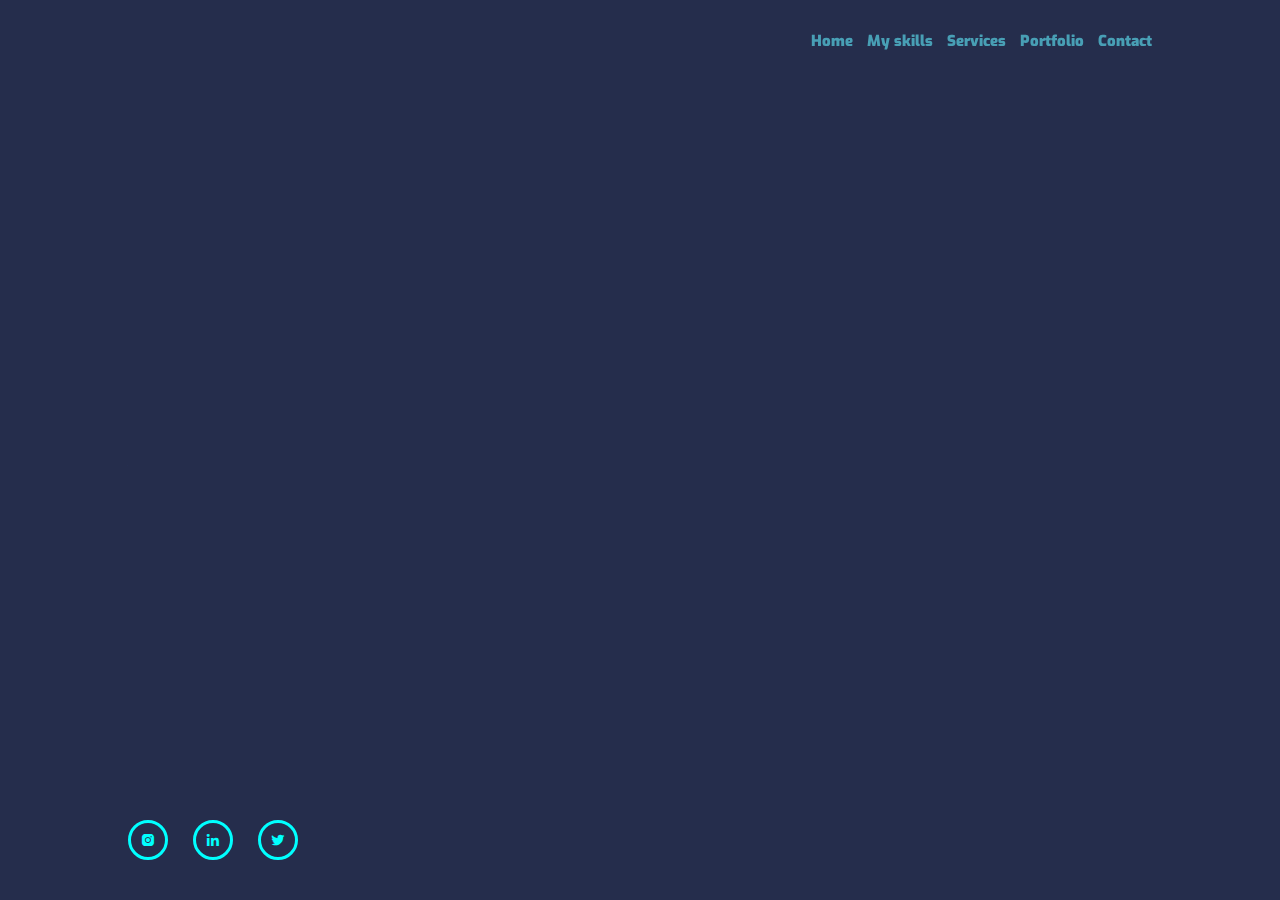
<file: index.html>
<!DOCTYPE html>
<html lang="en">

<head>
    <meta charset="UTF-8">
    <meta http-equiv="X-UA-Compatible" content="IE=edge">
    <meta name="viewport" content="width=device-width, initial-scale=1.0">
    <link rel="stylesheet" href="/design/home.css">
    <link href='https://unpkg.com/boxicons@2.1.4/css/boxicons.min.css' rel='stylesheet'>
    <title>Home page</title>
</head>

<body>
    <header class="header">
        <a href="#" class="logo">My <i class='bx bx-fingerprint'></i> Id.</a>


        <nav class="navbar">
            <a href="index.html">Home</a>
            <a href="mySkills.html">My skills</a>
            <a href="#">Services</a>
            <a href="#">Portfolio</a>
            <a href="#">Contact</a>
        </nav>
    </header>

    <section class="home">
        <div class="home-content">
            <h1>Hi, i'm Paulo</h1>
            <h2>Fornt-end dev. and artist</h2>
            <p>Lorem ipsum dolor sit amet consectetur adipisicing elit. Asperiores ut, mollitia vero magnam qui
                obcaecati similique culpa ab perspiciatis ad cumque voluptatum! Id, non facilis esse velit vitae quas
                est.</p>
            <div class="btn-box">
                <a href="#">Hire Me</a>
                <a href="#">Let's Talk</a>
            </div>
        </div>

        <div class="home-sci">
            <a href="https://www.instagram.com/paulo_uai/"><i class='bx bxl-instagram-alt'></i></a>
            <a href="https://www.linkedin.com/in/paulo-soares2110/"><i class='bx bxl-linkedin'></i></a>
            <a href="https://twitter.com/OverHeavven"><i class='bx bxl-twitter'></i></a>
        </div>

        <span class="home-imageHover">

        </span>
    </section>

</body>

</html>
</file>
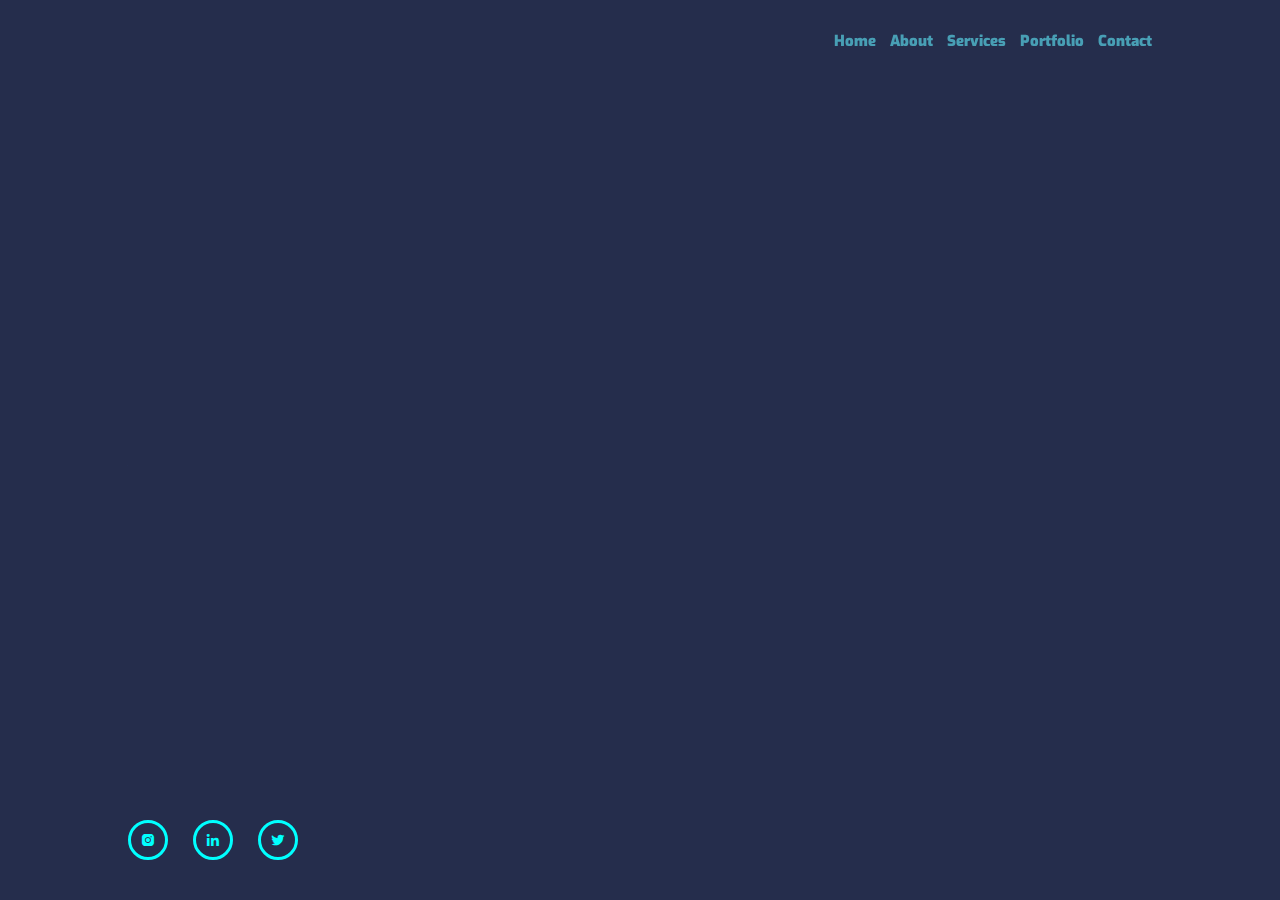
<file: home/index.html>
<!DOCTYPE html>
<html lang="en">

<head>
    <meta charset="UTF-8">
    <meta http-equiv="X-UA-Compatible" content="IE=edge">
    <meta name="viewport" content="width=device-width, initial-scale=1.0">
    <link rel="stylesheet" href="style.css">
    <link href='https://unpkg.com/boxicons@2.1.4/css/boxicons.min.css' rel='stylesheet'>
    <title>Document</title>
</head>

<body>
    <header class="header">
        <a href="#" class="logo">My <i class='bx bx-fingerprint'></i> Id.</a>


        <nav class="navbar">
            <a href="#">Home</a>
            <a href="#">About</a>
            <a href="#">Services</a>
            <a href="#">Portfolio</a>
            <a href="#">Contact</a>
        </nav>
    </header>

    <section class="home">
        <div class="home-content">
            <h1>Hi, i'm Paulo</h1>
            <h2>Fornt-end dev. and artist</h2>
            <p>Lorem ipsum dolor sit amet consectetur adipisicing elit. Asperiores ut, mollitia vero magnam qui
                obcaecati similique culpa ab perspiciatis ad cumque voluptatum! Id, non facilis esse velit vitae quas
                est.</p>
            <div class="btn-box">
                <a href="#">Hire Me</a>
                <a href="#">Let's Talk</a>
            </div>
        </div>

        <div class="home-sci">
            <a href="https://www.instagram.com/paulo_uai/"><i class='bx bxl-instagram-alt'></i></a>
            <a href="https://www.linkedin.com/in/paulo-soares2110/"><i class='bx bxl-linkedin'></i></a>
            <a href="https://twitter.com/OverHeavven"><i class='bx bxl-twitter'></i></a>
        </div>

        <span class="home-imageHover">

        </span>
    </section>

</body>

</html>
</file>
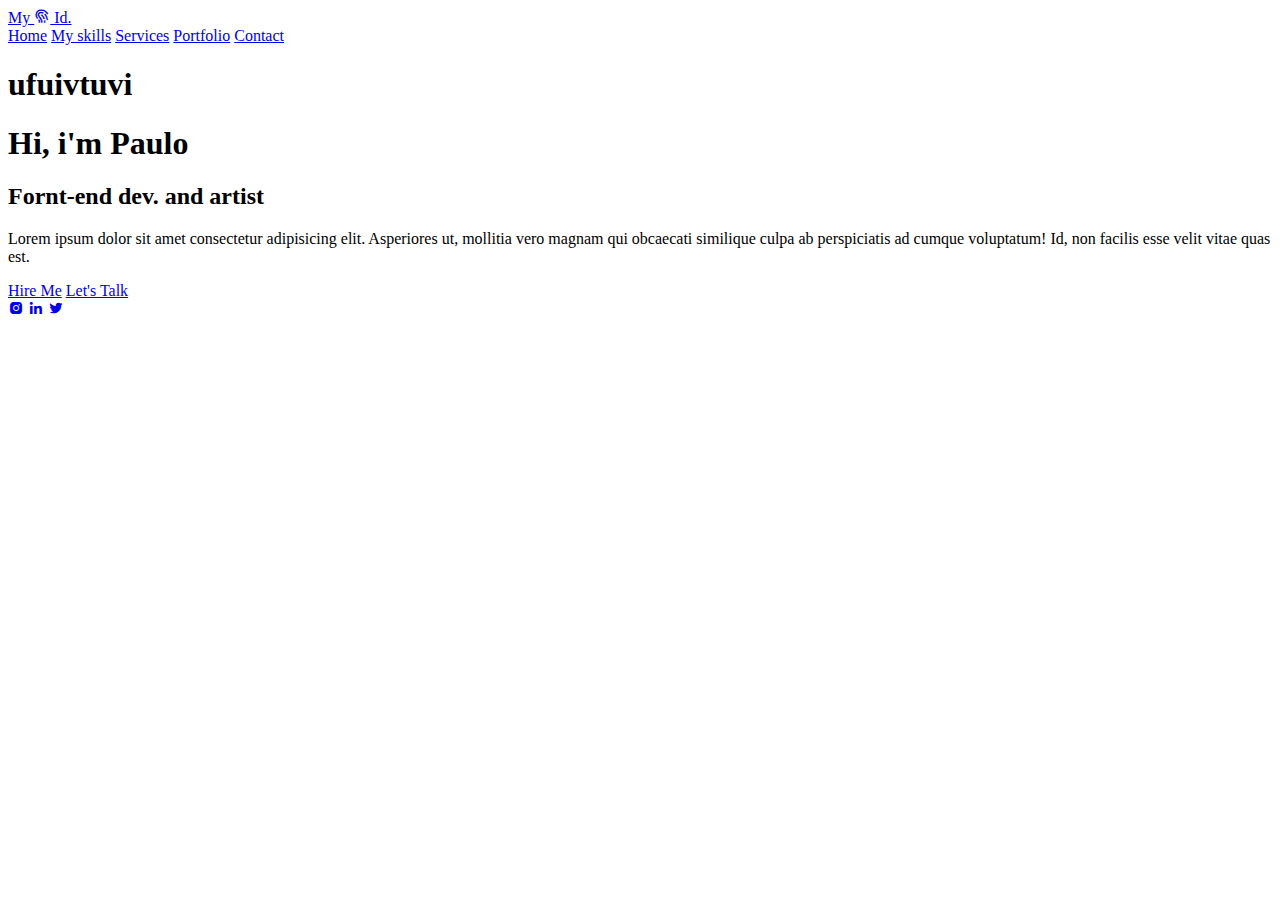
<file: pkge/index.html>
<!DOCTYPE html>
<html lang="en">

<head>
    <meta charset="UTF-8">
    <meta http-equiv="X-UA-Compatible" content="IE=edge">
    <meta name="viewport" content="width=device-width, initial-scale=1.0">
    <link rel="stylesheet" href="/pkge/styleHome.scss">
    <link href='https://unpkg.com/boxicons@2.1.4/css/boxicons.min.css' rel='stylesheet'>
    <title>Home page</title>
</head>

<body>
    <header class="header">
        <a href="#" class="logo">My <i class='bx bx-fingerprint'></i> Id.</a>


        <nav class="navbar">
            <a href="index.html">Home</a>
            <a href="mySkills.html">My skills</a>
            <a href="#">Services</a>
            <a href="#">Portfolio</a>
            <a href="#">Contact</a>
            <h1>ufuivtuvi</h1>
        </nav>
    </header>

    <section class="home">
        <div class="home-content">
            <h1>Hi, i'm Paulo</h1>
            <h2>Fornt-end dev. and artist</h2>
            <p>Lorem ipsum dolor sit amet consectetur adipisicing elit. Asperiores ut, mollitia vero magnam qui
                obcaecati similique culpa ab perspiciatis ad cumque voluptatum! Id, non facilis esse velit vitae quas
                est.</p>
            <div class="btn-box">
                <a href="#">Hire Me</a>
                <a href="#">Let's Talk</a>
            </div>
        </div>

        <div class="home-sci">
            <a href="https://www.instagram.com/paulo_uai/"><i class='bx bxl-instagram-alt'></i></a>
            <a href="https://www.linkedin.com/in/paulo-soares2110/"><i class='bx bxl-linkedin'></i></a>
            <a href="https://twitter.com/OverHeavven"><i class='bx bxl-twitter'></i></a>
        </div>

        <span class="home-imageHover">

        </span>
    </section>

</body>

</html>
</file>
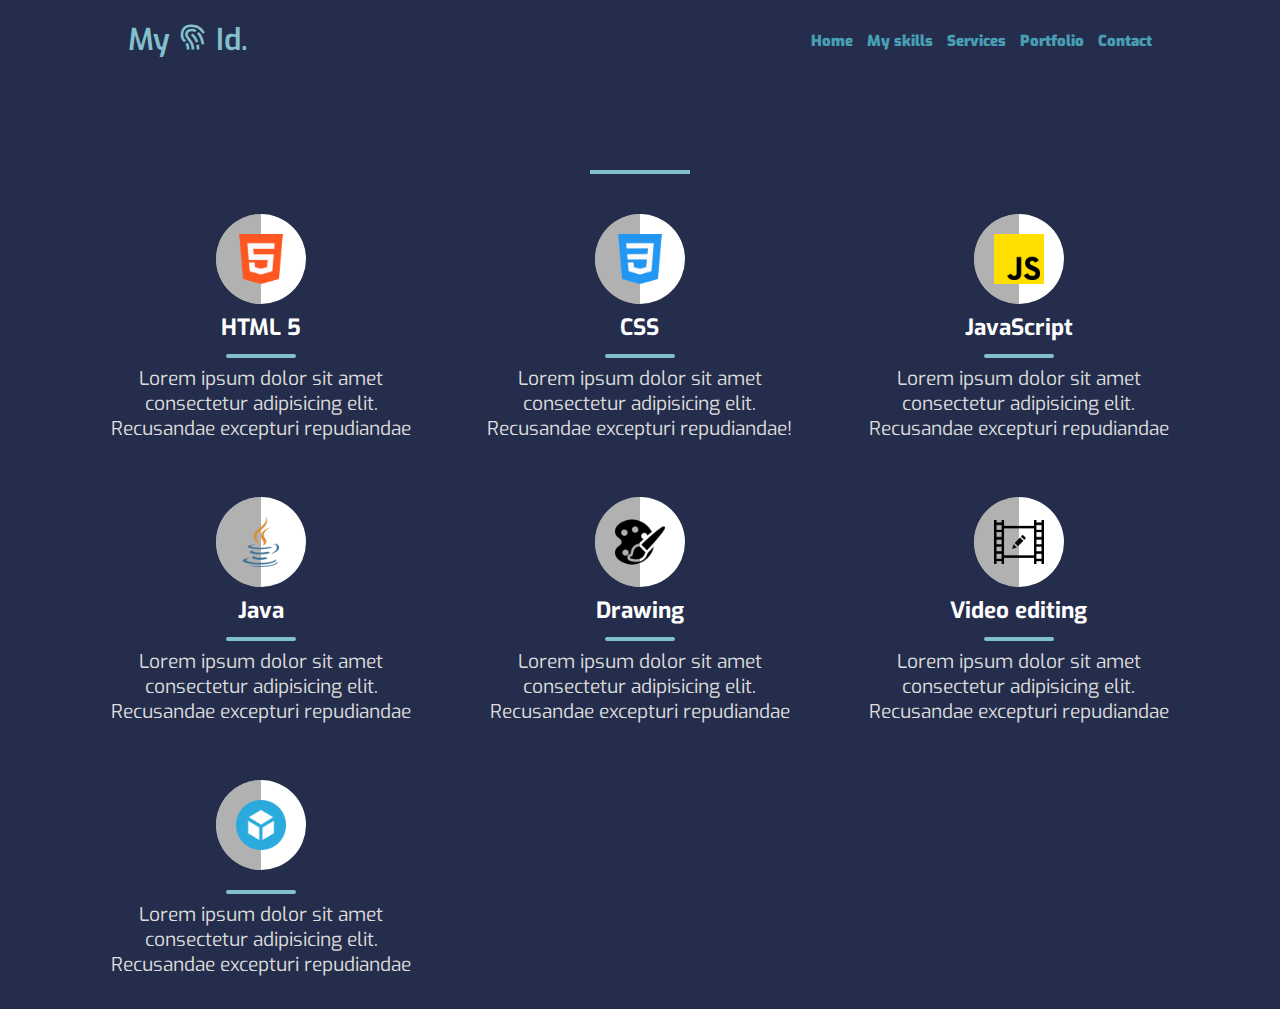
<file: mySkills.html>
<!DOCTYPE html>
<html lang="en">

<head>
    <meta charset="UTF-8">
    <meta http-equiv="X-UA-Compatible" content="IE=edge">
    <meta name="viewport" content="width=device-width, initial-scale=1.0">
    <link rel="stylesheet" href="/design/mySkills.css">
    <link href='https://unpkg.com/boxicons@2.1.4/css/boxicons.min.css' rel='stylesheet'>
    <title>mySkills</title>
</head>

<body>

    <header class="header">
        <a href="#" class="logo">My <i class='bx bx-fingerprint'></i> Id.</a>


        <nav class="navbar">
            <a href="index.html">Home</a>
            <a href="mySkills.html">My skills</a>
            <a href="#">Services</a>
            <a href="#">Portfolio</a>
            <a href="#">Contact</a>
        </nav>
    </header>

    <div class=" inner">
        <div class="innerHeader">
            <h1> My skils</h1>
        </div>

        <div class="container">
            <div class="skill-box">
                <div class="skill-title">
                    <div class="img">
                        <img src="/imgs/HTML5.png" class="skill-icon">
                    </div>
                    <h3>HTML 5</h3>
                </div>
                <p>Lorem ipsum dolor sit amet consectetur adipisicing elit. Recusandae excepturi repudiandae</p>
            </div>

            <div class="skill-box">
                <div class="skill-title">
                    <div class="img">
                        <img src="/imgs/CSS.png" class="skill-icon">
                    </div>
                    <h3>CSS</h3>
                </div>
                <p>Lorem ipsum dolor sit amet consectetur adipisicing elit. Recusandae excepturi repudiandae!</p>
            </div>

            <div class="skill-box">
                <div class="skill-title">
                    <div class="img">
                        <img src="/imgs/JScript.png" class="skill-icon">
                    </div>
                    <h3>JavaScript</h3>
                </div>
                <p>Lorem ipsum dolor sit amet consectetur adipisicing elit. Recusandae excepturi repudiandae</p>
            </div>

            <div class="skill-box">
                <div class="skill-title">
                    <div class="img">
                        <img src="/imgs/JAVA.png" class="skill-icon">
                    </div>
                    <h3>Java</h3>
                </div>
                <p>Lorem ipsum dolor sit amet consectetur adipisicing elit. Recusandae excepturi repudiandae</p>
            </div>

            <div class="skill-box">
                <div class="skill-title">
                    <div class="img">
                        <img src="/imgs/artsign.png" class="skill-icon">
                    </div>
                    <h3>Drawing</h3>
                </div>
                <p>Lorem ipsum dolor sit amet consectetur adipisicing elit. Recusandae excepturi repudiandae</p>
            </div>

            <div class="skill-box">
                <div class="skill-title">
                    <div class="img">
                        <img src="/imgs/video-editing-icon.png" class="skill-icon">
                    </div>
                    <h3>Video editing</h3>
                </div>
                <p>Lorem ipsum dolor sit amet consectetur adipisicing elit. Recusandae excepturi repudiandae</p>
            </div>

            <div class="skill-box">
                <div class="skill-title">
                    <div class="img">
                        <img src="/imgs/3dobjc.png" class="skill-icon">
                    </div>
                    <h3></h3>
                </div>
                <p>Lorem ipsum dolor sit amet consectetur adipisicing elit. Recusandae excepturi repudiandae</p>
            </div>






        </div>
    </div>
</body>

</html>
</file>
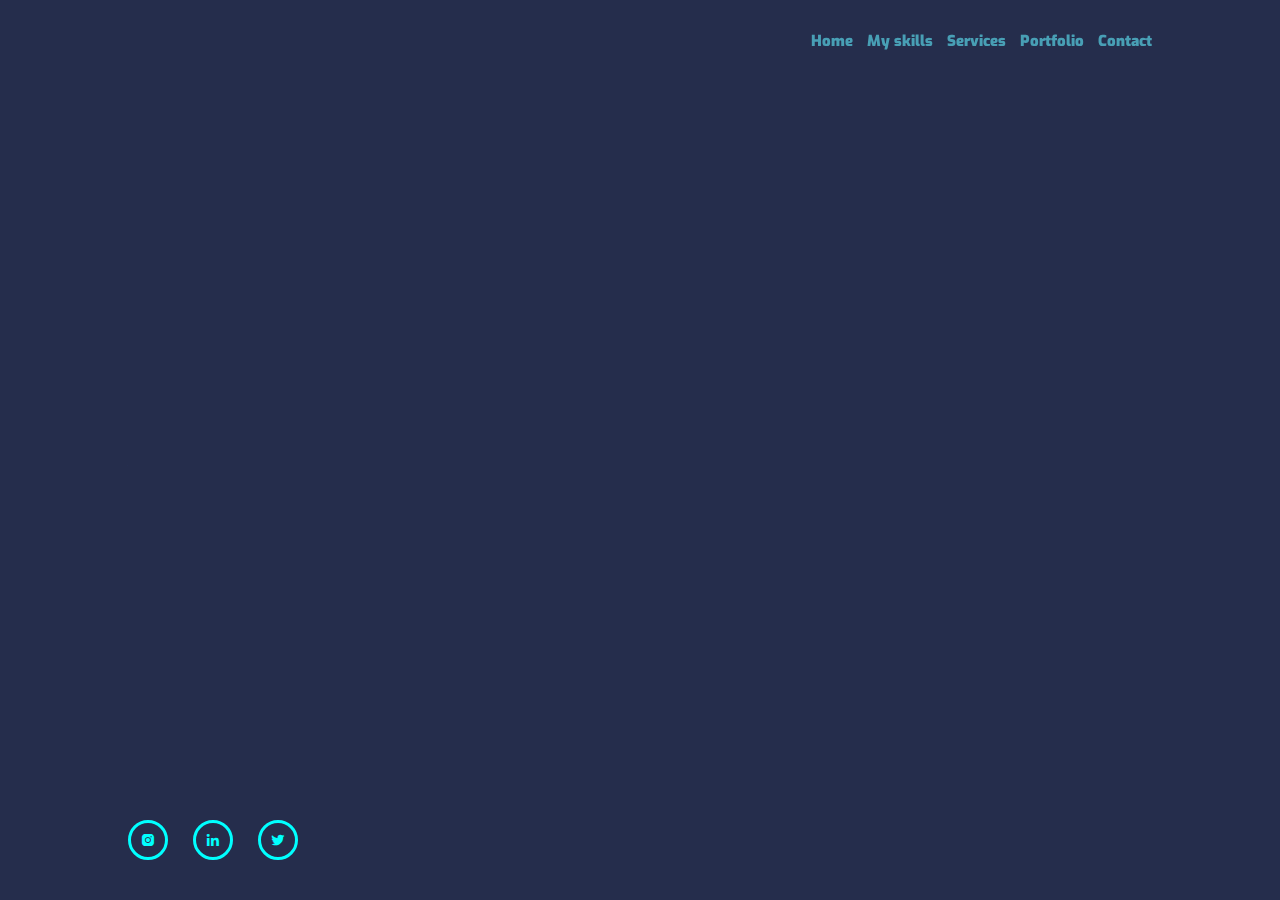
<file: my ID/home.html>
<!DOCTYPE html>
<html lang="en">

<head>
    <meta charset="UTF-8">
    <meta http-equiv="X-UA-Compatible" content="IE=edge">
    <meta name="viewport" content="width=device-width, initial-scale=1.0">
    <link rel="stylesheet" href="styleHome.css">
    <link href='https://unpkg.com/boxicons@2.1.4/css/boxicons.min.css' rel='stylesheet'>
    <title>Home page</title>
</head>

<body>
    <header class="header">
        <a href="#" class="logo">My <i class='bx bx-fingerprint'></i> Id.</a>


        <nav class="navbar">
            <a href="#">Home</a>
            <a href="my skills.html">My skills</a>
            <a href="#">Services</a>
            <a href="#">Portfolio</a>
            <a href="#">Contact</a>
        </nav>
    </header>

    <section class="home">
        <div class="home-content">
            <h1>Hi, i'm Paulo</h1>
            <h2>Fornt-end dev. and artist</h2>
            <p>Lorem ipsum dolor sit amet consectetur adipisicing elit. Asperiores ut, mollitia vero magnam qui
                obcaecati similique culpa ab perspiciatis ad cumque voluptatum! Id, non facilis esse velit vitae quas
                est.</p>
            <div class="btn-box">
                <a href="#">Hire Me</a>
                <a href="#">Let's Talk</a>
            </div>
        </div>

        <div class="home-sci">
            <a href="https://www.instagram.com/paulo_uai/"><i class='bx bxl-instagram-alt'></i></a>
            <a href="https://www.linkedin.com/in/paulo-soares2110/"><i class='bx bxl-linkedin'></i></a>
            <a href="https://twitter.com/OverHeavven"><i class='bx bxl-twitter'></i></a>
        </div>

        <span class="home-imageHover">

        </span>
    </section>

</body>

</html>
</file>
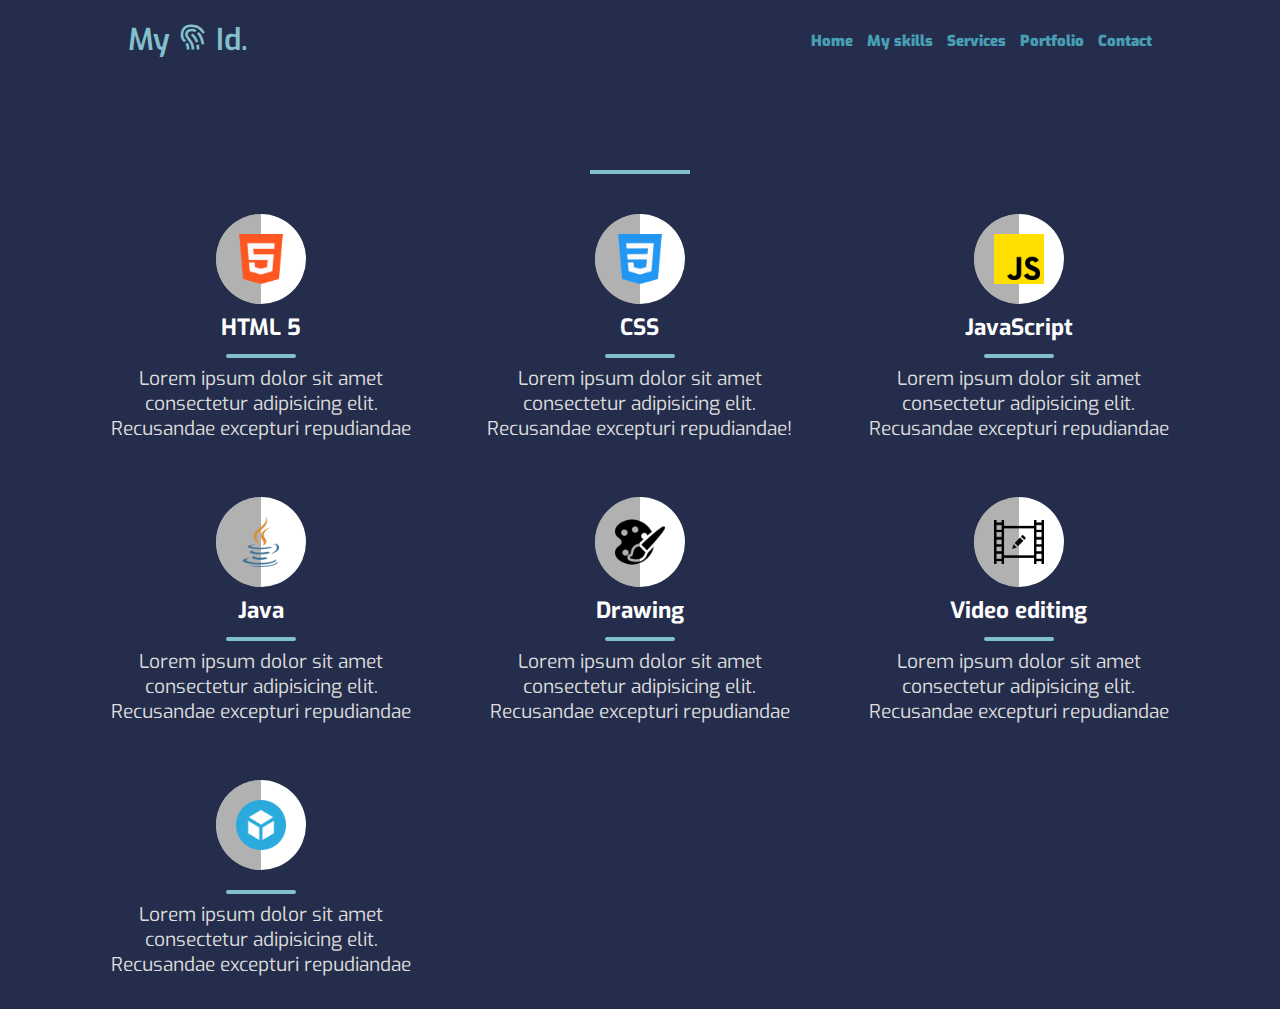
<file: pkge/mySkills.html>
<!DOCTYPE html>
<html lang="en">

<head>
    <meta charset="UTF-8">
    <meta http-equiv="X-UA-Compatible" content="IE=edge">
    <meta name="viewport" content="width=device-width, initial-scale=1.0">
    <link rel="stylesheet" href=" styleMySkills.css">
    <link href='https://unpkg.com/boxicons@2.1.4/css/boxicons.min.css' rel='stylesheet'>
    <title>mySkills</title>
</head>

<body>

    <header class="header">
        <a href="#" class="logo">My <i class='bx bx-fingerprint'></i> Id.</a>


        <nav class="navbar">
            <a href="index.html">Home</a>
            <a href="mySkills.html">My skills</a>
            <a href="#">Services</a>
            <a href="#">Portfolio</a>
            <a href="#">Contact</a>
        </nav>
    </header>

    <div class=" inner">
        <div class="innerHeader">
            <h1> My skils</h1>
        </div>

        <div class="container">
            <div class="skill-box">
                <div class="skill-title">
                    <div class="img">
                        <img src=" HTML5.png" class="skill-icon">
                    </div>
                    <h3>HTML 5</h3>
                </div>
                <p>Lorem ipsum dolor sit amet consectetur adipisicing elit. Recusandae excepturi repudiandae</p>
            </div>

            <div class="skill-box">
                <div class="skill-title">
                    <div class="img">
                        <img src=" CSS.png" class="skill-icon">
                    </div>
                    <h3>CSS</h3>
                </div>
                <p>Lorem ipsum dolor sit amet consectetur adipisicing elit. Recusandae excepturi repudiandae!</p>
            </div>

            <div class="skill-box">
                <div class="skill-title">
                    <div class="img">
                        <img src=" JScript.png" class="skill-icon">
                    </div>
                    <h3>JavaScript</h3>
                </div>
                <p>Lorem ipsum dolor sit amet consectetur adipisicing elit. Recusandae excepturi repudiandae</p>
            </div>

            <div class="skill-box">
                <div class="skill-title">
                    <div class="img">
                        <img src=" JAVA.png" class="skill-icon">
                    </div>
                    <h3>Java</h3>
                </div>
                <p>Lorem ipsum dolor sit amet consectetur adipisicing elit. Recusandae excepturi repudiandae</p>
            </div>

            <div class="skill-box">
                <div class="skill-title">
                    <div class="img">
                        <img src=" artsign.png" class="skill-icon">
                    </div>
                    <h3>Drawing</h3>
                </div>
                <p>Lorem ipsum dolor sit amet consectetur adipisicing elit. Recusandae excepturi repudiandae</p>
            </div>

            <div class="skill-box">
                <div class="skill-title">
                    <div class="img">
                        <img src=" video-editing-icon.png" class="skill-icon">
                    </div>
                    <h3>Video editing</h3>
                </div>
                <p>Lorem ipsum dolor sit amet consectetur adipisicing elit. Recusandae excepturi repudiandae</p>
            </div>

            <div class="skill-box">
                <div class="skill-title">
                    <div class="img">
                        <img src=" 3dobjc.png" class="skill-icon">
                    </div>
                    <h3></h3>
                </div>
                <p>Lorem ipsum dolor sit amet consectetur adipisicing elit. Recusandae excepturi repudiandae</p>
            </div>






        </div>
    </div>
</body>

</html>
</file>
<file: design/home.css>
@import url('https://fonts.googleapis.com/css2?family=Exo:ital@1&display=swap" rel="stylesheet');

* {
    margin: 0;
    padding: 0;
    box-sizing: border-box;
    font-family: 'Exo';
}

body {
    color:#ffffff
}

.home-imageHover{
    position: absolute;
    right:0px;
    top: 0;
    bottom: 0;
    width: 90%;
    background: transparent;
}

.home-imageHover::before{
    content: '';
    position: absolute;
    top: 0;
    right: 0;
    width: 100%;
    height: 100%;
    background: #252d4c;
    animation: showLeft 2s ease forwards;
    animation-delay: 1.66s;
}

.header{
    position: fixed;
    top: 0;
    left: 0;
    width: 100%;
    padding: 20px 10%;
    background: transparent;
    display: flex;
    justify-content: space-between;
    align-items: center;
    z-index: 100;
}

.logo {
    position: relative;
    font-size: 30px;
    color: #82c0cc ;
    text-decoration: none;
    font-weight: 600;
}

.logo::before{
    content: '';
    position: absolute;
    top: 0;
    right: 0;
    width: 100%;
    height: 100%;
    background: #252d4c;
    animation: showRight 1s ease forwards;
    animation-delay: .4s;
}

.navbar a{
    color: #489fb5;
    font-size: 15px;
    font-weight: 900;
    text-decoration: none;
    margin-left: 10px; 
    z-index: 99;
}

.navbar a:hover{
    color: #ede7e3;
}

.home{
    height:100vh;
    background: url('/imgs/bgi.png')no-repeat;
    background-position: right;
    background-size: cover;
    display: flex;
    align-items: center;
    padding: 0 10%;
}


.home-content{
    max-width: 600px;
    z-index: 5;
}

.home-content h1{
    position: relative;
    font-size: 50px;
    font-weight: 700;
    color: #89d3e5;
    line-height: 1.2;
    width:300px;
}

.home-content h1::before{
    content: '';
    position: absolute;
    top: 0;
    right: 0;
    width: 100%;
    height: 100%;
    background: #252d4c;
    animation: showRight 1s ease forwards;
    animation-delay: 1s;
}

.home-content h2{
    position: relative;
    font-size: 32px;
    font-weight: 700;
    color: #c5e7ee;
    width: 370px;
}

.home-content h2::before{
    content: '';
    position: absolute;
    top: 0;
    right: 0;
    width: 100%;
    height: 100%;
    background: #252d4c;
    animation: showRight 1s ease forwards;
    animation-delay: 1.2s;
}

.home-content p{
    position: relative;
    font-size: 16px;
    margin-top: 10px;
    margin-bottom: 20px;
    width: 420px;
}

.home-content p::before{
    content: '';
    position: absolute;
    top: 0;
    right: 0;
    width: 100%;
    height: 100%;
    background: #252d4c;
    animation: showRight 1s ease forwards;
    animation-delay: 1.4s;
}

.home-content .btn-box{
    position: relative;
    display: flex;
    justify-content: space-between;
    height: 50px;
    width: 305px;
}

.btn-box a {
    position: relative;
    display: inline-flex;
    justify-content: center;
    align-items: center;
    width: 150px;
    height: 100%;
    background: #89d3e5;
    border: 2px solid #89d3e5;
    border-radius: 8px;
    font-size: 15px;
    color:#16697a;
    text-decoration: none;
    font-weight: 1000;
    letter-spacing: 1px;
    margin-right: 10px;
    z-index: 1;
    overflow: hidden;
}

.btn-box a:nth-child(2){
    background: transparent;
    color: #89d3e5;
}

.btn-box a:nth-child(2):hover{
    color: #0b252a;
}

.btn-box a:nth-child(2)::before{
    background: #89d3e5;
}

.btn-box a::before{
    content: '';
    position: absolute;
    top: 0;
    left: 0;
    width: 0;
    height: 100%;
    background: #0b252a;
    z-index: -1;
    transition: .2s;

}

.btn-box a:hover::before{
    width: 100%;
}

.btn-box a:hover{
    color: #89d3e5;
}

.home-content .btn-box::before{
    content: '';
    position: absolute;
    top: 0;
    right: 0;
    width: 100%;
    height: 100%;
    background: #252d4c;
    animation: showRight 1s ease forwards;
    animation-delay: 1.4s;
    z-index: 2;
}

.home-sci{
    position: absolute;
    bottom: 40px;
    width: 170px;
    display: flex;
    justify-content: space-between;
}

.home-sci a {
    position: relative;
    display: inline-flex;
    justify-content: center;
    align-items: center;
    width: 40px;
    height: 40px;
    background: transparent;
    border: 3px solid aqua ;
    border-radius: 500%;
    font-size: 100%;
    color: aqua;
    text-decoration: none;
    z-index: 1;
    overflow: hidden;
}

.home-sci a::before{
    content: '';
    position: absolute;
    top: 0;
    left: 0;
    width: 0;
    height: 100%;
    background: aqua;
    z-index: -1;
    transition: .1s;
}

.home-sci a:hover::before{
    width: 100%;
}

.home-sci a:hover{
    color: #0b252a;
}


@keyframes showRight {
    100% {
        width: 0;
    }
}

@keyframes showLeft {
    100% {
        width: 0;
    }
}
</file>
<file: home/style.css>
@import url('https://fonts.googleapis.com/css2?family=Exo:ital@1&display=swap" rel="stylesheet');

* {
    margin: 0;
    padding: 0;
    box-sizing: border-box;
    font-family: 'Exo';
}

body {
    color:#ffffff
}

.home-imageHover{
    position: absolute;
    right:0px;
    top: 0;
    bottom: 0;
    width: 50%;
    background: transparent;
}

.home-imageHover::before{
    content: '';
    position: absolute;
    top: 0;
    right: 0;
    width: 100%;
    height: 100%;
    background: #252d4c;
    animation: showRight 1s ease forwards;
    animation-delay: .5s;
}

.header{
    position: fixed;
    top: 0;
    left: 0;
    width: 100%;
    padding: 20px 10%;
    background: transparent;
    display: flex;
    justify-content: space-between;
    align-items: center;
    z-index: 100;
}

.logo {
    position: relative;
    font-size: 30px;
    color: #82c0cc ;
    text-decoration: none;
    font-weight: 600;
}

.logo::before{
    content: '';
    position: absolute;
    top: 0;
    right: 0;
    width: 100%;
    height: 100%;
    background: #252d4c;
    animation: showRight 1s ease forwards;
    animation-delay: .4s;
}

.navbar a{
    color: #489fb5;
    font-size: 15px;
    font-weight: 900;
    text-decoration: none;
    margin-left: 10px;
}

.navbar a:hover{
    color: #ede7e3;
}

.home{
    height:100vh;
    background: url('bgi.png')no-repeat;
    background-position: right;
    background-size: cover;
    display: flex;
    align-items: center;
    padding: 0 10%;
}


.home-content{
    max-width: 600px;
}

.home-content h1{
    position: relative;
    font-size: 50px;
    font-weight: 700;
    color: #89d3e5;
    line-height: 1.2;
    width:300px;
}

.home-content h1::before{
    content: '';
    position: absolute;
    top: 0;
    right: 0;
    width: 100%;
    height: 100%;
    background: #252d4c;
    animation: showRight 1s ease forwards;
    animation-delay: 1s;
}

.home-content h2{
    position: relative;
    font-size: 32px;
    font-weight: 700;
    color: #c5e7ee;
    width: 370px;
}

.home-content h2::before{
    content: '';
    position: absolute;
    top: 0;
    right: 0;
    width: 100%;
    height: 100%;
    background: #252d4c;
    animation: showRight 1s ease forwards;
    animation-delay: 1.2s;
}

.home-content p{
    position: relative;
    font-size: 16px;
    margin-top: 10px;
    margin-bottom: 20px;
    width: 420px;
}

.home-content p::before{
    content: '';
    position: absolute;
    top: 0;
    right: 0;
    width: 100%;
    height: 100%;
    background: #252d4c;
    animation: showRight 1s ease forwards;
    animation-delay: 1.4s;
}

.home-content .btn-box{
    position: relative;
    display: flex;
    justify-content: space-between;
    height: 50px;
    width: 305px;
}

.btn-box a {
    position: relative;
    display: inline-flex;
    justify-content: center;
    align-items: center;
    width: 150px;
    height: 100%;
    background: #89d3e5;
    border: 2px solid #89d3e5;
    border-radius: 8px;
    font-size: 15px;
    color:#16697a;
    text-decoration: none;
    font-weight: 1000;
    letter-spacing: 1px;
    margin-right: 10px;
    z-index: 1;
    overflow: hidden;
}

.btn-box a:nth-child(2){
    background: transparent;
    color: #89d3e5;
}

.btn-box a:nth-child(2):hover{
    color: #0b252a;
}

.btn-box a:nth-child(2)::before{
    background: #89d3e5;
}

.btn-box a::before{
    content: '';
    position: absolute;
    top: 0;
    left: 0;
    width: 0;
    height: 100%;
    background: #0b252a;
    z-index: -1;
    transition: .2s;

}

.btn-box a:hover::before{
    width: 100%;
}

.btn-box a:hover{
    color: #89d3e5;
}

.home-content .btn-box::before{
    content: '';
    position: absolute;
    top: 0;
    right: 0;
    width: 100%;
    height: 100%;
    background: #252d4c;
    animation: showRight 1s ease forwards;
    animation-delay: 1.4s;
    z-index: 2;
}

.home-sci{
    position: absolute;
    bottom: 40px;
    width: 170px;
    display: flex;
    justify-content: space-between;
}

.home-sci a {
    position: relative;
    display: inline-flex;
    justify-content: center;
    align-items: center;
    width: 40px;
    height: 40px;
    background: transparent;
    border: 3px solid aqua ;
    border-radius: 500%;
    font-size: 100%;
    color: aqua;
    text-decoration: none;
    z-index: 1;
    overflow: hidden;
}

.home-sci a::before{
    content: '';
    position: absolute;
    top: 0;
    left: 0;
    width: 0;
    height: 100%;
    background: aqua;
    z-index: -1;
    transition: .1s;
}

.home-sci a:hover::before{
    width: 100%;
}

.home-sci a:hover{
    color: #0b252a;
}


@keyframes showRight {
    100% {
        width: 0;
    }
}
</file>
<file: design/mySkills.css>
@import url('https://fonts.googleapis.com/css2?family=Exo:ital@1&display=swap" rel="stylesheet');


*{
    padding: 0;
    margin: 0;
    box-sizing: border-box;
    font-family: 'Exo';
}

body{
    color:#ffffff;
    background-color: #252d4c;
}
/*                                          Cabeçalho*/
.header{
    position: fixed;
    top: 0;
    left: 0;
    width: 100%;
    padding: 20px 10%;
    background: #252d4c;
    display: flex;
    justify-content: space-between;
    align-items: center;
    z-index: 100;
}

.logo {
    position: relative;
    font-size: 30px;
    color: #82c0cc ;
    text-decoration: none;
    font-weight: 600;
}

.navbar a{
    color: #489fb5;
    font-size: 15px;
    font-weight: 900;
    text-decoration: none;
    margin-left: 10px;
}

.navbar a:hover{
    color: #ede7e3;
}
/*                                  Corpo my skils*/

.inner{
    padding-top: 100px;

}

.innerHeader{
    text-align: center;
    color: #ffffff;
    padding: 1rem;
    position: relative;
}

.innerHeader::after{
    content: '';
    position: absolute;
    bottom: 0;
    left: 50%;
    transform: translateX(-50%);
    height: 4px;
    width: 100px;
    background-color: #82c0cc;
    transition: .5s;
}

.innerHeader::before{
    content: '';
    position: absolute;
    top: 0;
    right: 0;
    width: 100%;
    height: 100%;
    background: #252d4c;
    animation: showRight 2s ease forwards;
    animation-delay: 1s;
}

.container{
    display: grid;
    grid-template-columns: repeat(3,1fr);
    justify-content: center;
    align-items: center;
    text-align: center;
    grid-gap: 1rem;
    padding: 1rem 80px;
    font-size: 1.2rem;
}

.skill-box{
    padding: 1rem;
    color: #ddd;
    cursor: pointer;
}

.skill-title{
    display: flex;
    flex-direction: column;
    align-items: center;
    padding: 0.5rem;
    margin-bottom: 0.5rem;
    position: relative;
}

.skill-title::after{
    content: '';
    position: absolute;
    bottom: 0;
    right: 50%;
    width: 35px;
    height: 4px;
    border-radius: 2px 0 0 2px;
    background-color: #82c0cc;
}

.skill-title::before{
    content: '';
    position: absolute;
    bottom: 0;
    left: 50%;
    width: 35px;
    height: 4px;
    border-radius: 0 2px 2px 0;
    background-color: #82c0cc;
}


.img{
    width: 90px;
    height: 90px;
    position: relative;
    border-radius: 45px;
    background: #fff;
    display: flex;
    justify-content: center;
    align-items: center;
}

.skill-title h3{
    color: #fff;
    margin: .5rem;
}   

.skill-box:hover > .skill-title::after, .skill-box:hover > .skill-title::before{
    width: 35px;
}

.skill-icon{
    width: 50px;
    z-index: 2;
}

.img::after{
    content: '';
    position: absolute;
    top: 0;
    left: 0;
    width: 50%;
    height: 90px;
    background: rgba(100,100,100, 0.5);
    border-radius: 45px 0 0 45px;
}











@keyframes showRight {
    100% {
        width: 0;
    }
}
</file>
<file: my ID/styleHome.css>
@import url('https://fonts.googleapis.com/css2?family=Exo:ital@1&display=swap" rel="stylesheet');

* {
    margin: 0;
    padding: 0;
    box-sizing: border-box;
    font-family: 'Exo';
}

body {
    color:#ffffff
}

.home-imageHover{
    position: absolute;
    right:0px;
    top: 0;
    bottom: 0;
    width: 50%;
    background: transparent;
}

.home-imageHover::before{
    content: '';
    position: absolute;
    top: 0;
    right: 0;
    width: 100%;
    height: 100%;
    background: #252d4c;
    animation: showRight 1s ease forwards;
    animation-delay: .5s;
}

.header{
    position: fixed;
    top: 0;
    left: 0;
    width: 100%;
    padding: 20px 10%;
    background: transparent;
    display: flex;
    justify-content: space-between;
    align-items: center;
    z-index: 100;
}

.logo {
    position: relative;
    font-size: 30px;
    color: #82c0cc ;
    text-decoration: none;
    font-weight: 600;
}

.logo::before{
    content: '';
    position: absolute;
    top: 0;
    right: 0;
    width: 100%;
    height: 100%;
    background: #252d4c;
    animation: showRight 1s ease forwards;
    animation-delay: .4s;
}

.navbar a{
    color: #489fb5;
    font-size: 15px;
    font-weight: 900;
    text-decoration: none;
    margin-left: 10px;
}

.navbar a:hover{
    color: #ede7e3;
}

.home{
    height:100vh;
    background: url('bgi.png')no-repeat;
    background-position: right;
    background-size: cover;
    display: flex;
    align-items: center;
    padding: 0 10%;
}


.home-content{
    max-width: 600px;
}

.home-content h1{
    position: relative;
    font-size: 50px;
    font-weight: 700;
    color: #89d3e5;
    line-height: 1.2;
    width:300px;
}

.home-content h1::before{
    content: '';
    position: absolute;
    top: 0;
    right: 0;
    width: 100%;
    height: 100%;
    background: #252d4c;
    animation: showRight 1s ease forwards;
    animation-delay: 1s;
}

.home-content h2{
    position: relative;
    font-size: 32px;
    font-weight: 700;
    color: #c5e7ee;
    width: 370px;
}

.home-content h2::before{
    content: '';
    position: absolute;
    top: 0;
    right: 0;
    width: 100%;
    height: 100%;
    background: #252d4c;
    animation: showRight 1s ease forwards;
    animation-delay: 1.2s;
}

.home-content p{
    position: relative;
    font-size: 16px;
    margin-top: 10px;
    margin-bottom: 20px;
    width: 420px;
}

.home-content p::before{
    content: '';
    position: absolute;
    top: 0;
    right: 0;
    width: 100%;
    height: 100%;
    background: #252d4c;
    animation: showRight 1s ease forwards;
    animation-delay: 1.4s;
}

.home-content .btn-box{
    position: relative;
    display: flex;
    justify-content: space-between;
    height: 50px;
    width: 305px;
}

.btn-box a {
    position: relative;
    display: inline-flex;
    justify-content: center;
    align-items: center;
    width: 150px;
    height: 100%;
    background: #89d3e5;
    border: 2px solid #89d3e5;
    border-radius: 8px;
    font-size: 15px;
    color:#16697a;
    text-decoration: none;
    font-weight: 1000;
    letter-spacing: 1px;
    margin-right: 10px;
    z-index: 1;
    overflow: hidden;
}

.btn-box a:nth-child(2){
    background: transparent;
    color: #89d3e5;
}

.btn-box a:nth-child(2):hover{
    color: #0b252a;
}

.btn-box a:nth-child(2)::before{
    background: #89d3e5;
}

.btn-box a::before{
    content: '';
    position: absolute;
    top: 0;
    left: 0;
    width: 0;
    height: 100%;
    background: #0b252a;
    z-index: -1;
    transition: .2s;

}

.btn-box a:hover::before{
    width: 100%;
}

.btn-box a:hover{
    color: #89d3e5;
}

.home-content .btn-box::before{
    content: '';
    position: absolute;
    top: 0;
    right: 0;
    width: 100%;
    height: 100%;
    background: #252d4c;
    animation: showRight 1s ease forwards;
    animation-delay: 1.4s;
    z-index: 2;
}

.home-sci{
    position: absolute;
    bottom: 40px;
    width: 170px;
    display: flex;
    justify-content: space-between;
}

.home-sci a {
    position: relative;
    display: inline-flex;
    justify-content: center;
    align-items: center;
    width: 40px;
    height: 40px;
    background: transparent;
    border: 3px solid aqua ;
    border-radius: 500%;
    font-size: 100%;
    color: aqua;
    text-decoration: none;
    z-index: 1;
    overflow: hidden;
}

.home-sci a::before{
    content: '';
    position: absolute;
    top: 0;
    left: 0;
    width: 0;
    height: 100%;
    background: aqua;
    z-index: -1;
    transition: .1s;
}

.home-sci a:hover::before{
    width: 100%;
}

.home-sci a:hover{
    color: #0b252a;
}


@keyframes showRight {
    100% {
        width: 0;
    }
}
</file>
<file: pkge/styleMySkills.css>
@import url('https://fonts.googleapis.com/css2?family=Exo:ital@1&display=swap" rel="stylesheet');


*{
    padding: 0;
    margin: 0;
    box-sizing: border-box;
    font-family: 'Exo';
}

body{
    color:#ffffff;
    background-color: #252d4c;
}
/*                                          Cabeçalho*/
.header{
    position: fixed;
    top: 0;
    left: 0;
    width: 100%;
    padding: 20px 10%;
    background: #252d4c;
    display: flex;
    justify-content: space-between;
    align-items: center;
    z-index: 100;
}

.logo {
    position: relative;
    font-size: 30px;
    color: #82c0cc ;
    text-decoration: none;
    font-weight: 600;
}

.navbar a{
    color: #489fb5;
    font-size: 15px;
    font-weight: 900;
    text-decoration: none;
    margin-left: 10px;
}

.navbar a:hover{
    color: #ede7e3;
}
/*                                  Corpo my skils*/

.inner{
    padding-top: 100px;

}

.innerHeader{
    text-align: center;
    color: #ffffff;
    padding: 1rem;
    position: relative;
}

.innerHeader::after{
    content: '';
    position: absolute;
    bottom: 0;
    left: 50%;
    transform: translateX(-50%);
    height: 4px;
    width: 100px;
    background-color: #82c0cc;
    transition: .5s;
}

.innerHeader::before{
    content: '';
    position: absolute;
    top: 0;
    right: 0;
    width: 100%;
    height: 100%;
    background: #252d4c;
    animation: showRight 2s ease forwards;
    animation-delay: 1s;
}

.container{
    display: grid;
    grid-template-columns: repeat(3,1fr);
    justify-content: center;
    align-items: center;
    text-align: center;
    grid-gap: 1rem;
    padding: 1rem 80px;
    font-size: 1.2rem;
}

.skill-box{
    padding: 1rem;
    color: #ddd;
    cursor: pointer;
}

.skill-title{
    display: flex;
    flex-direction: column;
    align-items: center;
    padding: 0.5rem;
    margin-bottom: 0.5rem;
    position: relative;
}

.skill-title::after{
    content: '';
    position: absolute;
    bottom: 0;
    right: 50%;
    width: 35px;
    height: 4px;
    border-radius: 2px 0 0 2px;
    background-color: #82c0cc;
}

.skill-title::before{
    content: '';
    position: absolute;
    bottom: 0;
    left: 50%;
    width: 35px;
    height: 4px;
    border-radius: 0 2px 2px 0;
    background-color: #82c0cc;
}


.img{
    width: 90px;
    height: 90px;
    position: relative;
    border-radius: 45px;
    background: #fff;
    display: flex;
    justify-content: center;
    align-items: center;
}

.skill-title h3{
    color: #fff;
    margin: .5rem;
}   

.skill-box:hover > .skill-title::after, .skill-box:hover > .skill-title::before{
    width: 35px;
}

.skill-icon{
    width: 50px;
    z-index: 2;
}

.img::after{
    content: '';
    position: absolute;
    top: 0;
    left: 0;
    width: 50%;
    height: 90px;
    background: rgba(100,100,100, 0.5);
    border-radius: 45px 0 0 45px;
}











@keyframes showRight {
    100% {
        width: 0;
    }
}
</file>
